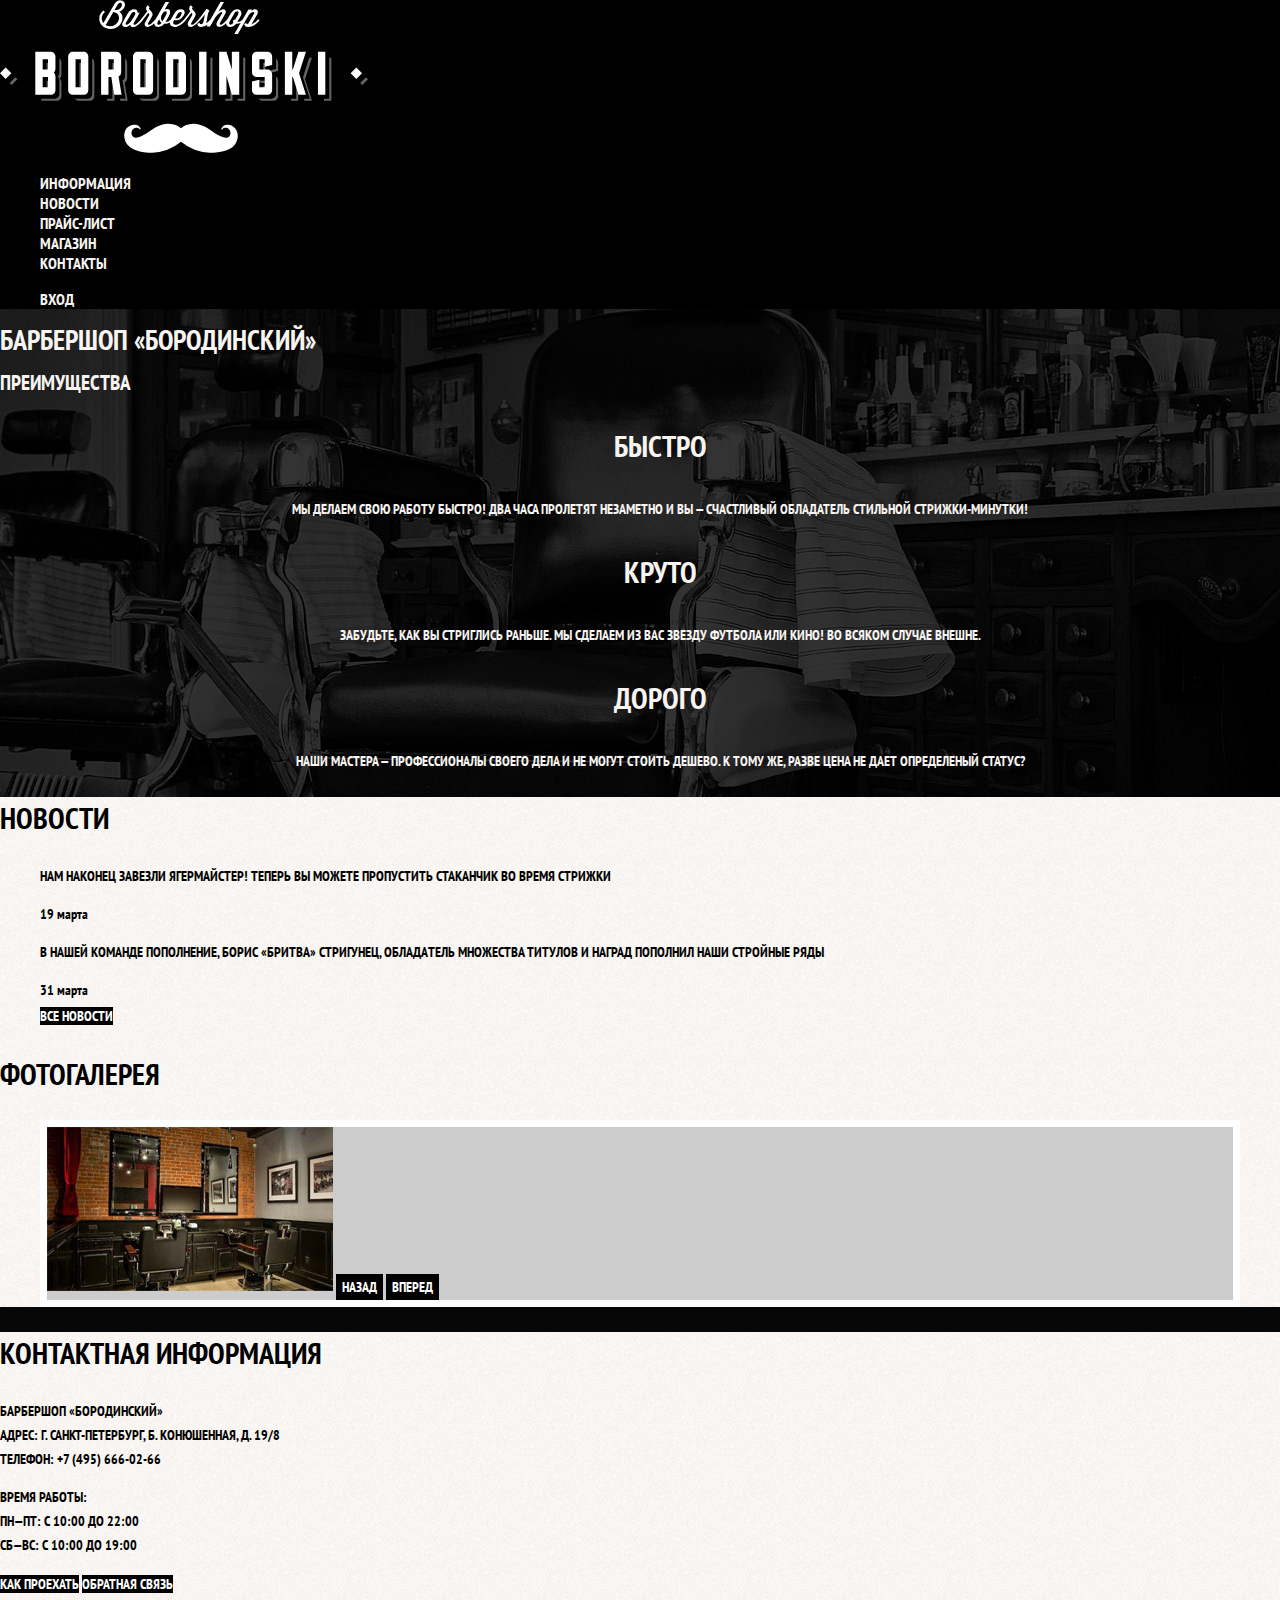
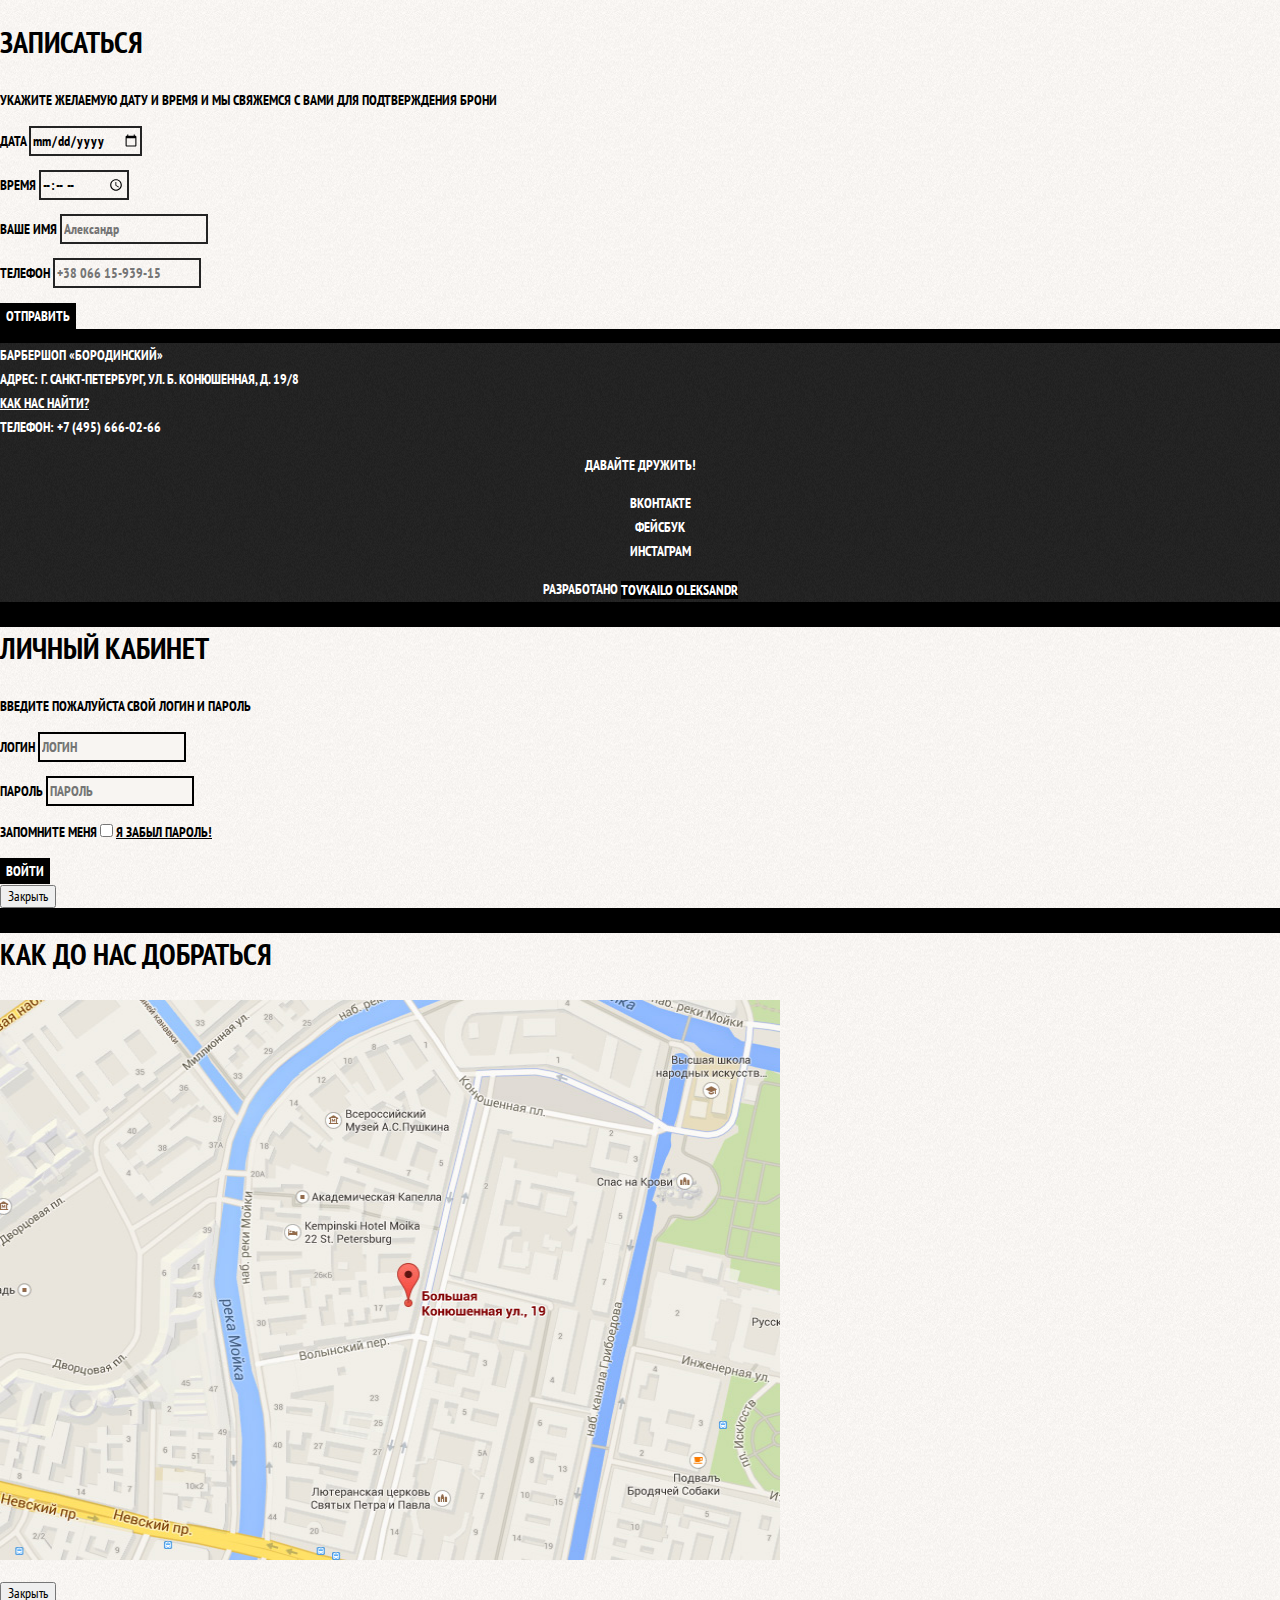
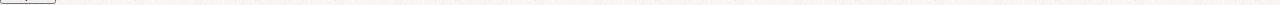
<file: index.html>
<!DOCTYPE html>
<html lang="en">
<head>
	<meta charset="UTF-8">
	<meta name="viewport" content="width=device-width, initial-scale=1.0">
	<title>Барбершоп "Бородинский"</title>
	<link href="https://fonts.googleapis.com/css2?family=PT+Sans+Narrow&display=swap" rel="stylesheet">
	<link rel="stylesheet" href="CSS/normalize.css">
	<link rel="stylesheet" href="CSS/styles.css">
</head>

<body>
	<header class="main-header">
		<nav class="main-navigation">
			<a class="main-header-logo">
				<img src="img/svg/index-logo.svg" alt="Логотип Барбершопа «Бородинский»" width="368" height="153">
			</a>
			<ul class="site-navigation">
				<li><a href="info.html">Информация</a></li>
				<li><a href="news.html">Новости</a></li>
				<li><a href="price.html">Прайс-лист</a></li>
				<li><a href="catalog.html">Магазин</a></li>
				<li><a href="contacts.html">Контакты</a></li>
			</ul>
			<ul class="user-navigation">
				<li class="login-link">
					<a href="login.html" class="login-link">Вход</a>
				</li>
			</ul>
		</nav>
	</header>

	<main class="container">

		<h1 class="visually-hidden">Барбершоп «Бородинский»</h1>

		<section class="features">
			<h2 class="visually-hidden">Преимущества</h2>
			<ul class="features-list">
				<li class="feature-item">
					<h3>Быстро</h3>
					<p>МЫ ДЕЛАЕМ СВОЮ РАБОТУ БЫСТРО! ДВА ЧАСА ПРОЛЕТЯТ НЕЗАМЕТНО И ВЫ — СЧАСТЛИВЫЙ ОБЛАДАТЕЛЬ СТИЛЬНОЙ СТРИЖКИ-МИНУТКИ!</p>
				</li>
				<li class="feature-item">
					<h3>Круто</h3>
					<p>ЗАБУДЬТЕ, КАК ВЫ СТРИГЛИСЬ РАНЬШЕ. МЫ СДЕЛАЕМ ИЗ ВАС ЗВЕЗДУ ФУТБОЛА ИЛИ КИНО! ВО ВСЯКОМ СЛУЧАЕ ВНЕШНЕ.</p>
				</li>
				<li class="feature-item">
					<h3>Дорого</h3>
					<p>НАШИ МАСТЕРА — ПРОФЕССИОНАЛЫ СВОЕГО ДЕЛА И НЕ МОГУТ СТОИТЬ ДЕШЕВО. К ТОМУ ЖЕ, РАЗВЕ ЦЕНА НЕ ДАЕТ ОПРЕДЕЛЕНЫЙ СТАТУС?</p>
				</li>
			</ul>
		</section>

		<div class="index-columns">
			<section class="news">
				<h2>Новости</h2>
				<ul class="news-list">
					<li class="news-item">
						<p>НАМ НАКОНЕЦ ЗАВЕЗЛИ ЯГЕРМАЙСТЕР! ТЕПЕРЬ ВЫ МОЖЕТЕ ПРОПУСТИТЬ СТАКАНЧИК ВО ВРЕМЯ СТРИЖКИ</p>
						<time datetime="2020-03-19">19 марта</time>
					</li>
					<li class="news-item">
						<p>В НАШЕЙ КОМАНДЕ ПОПОЛНЕНИЕ, БОРИС «БРИТВА» СТРИГУНЕЦ, ОБЛАДAТЕЛЬ МНОЖЕСТВА ТИТУЛОВ И НАГРАД ПОПОЛНИЛ НАШИ СТРОЙНЫЕ РЯДЫ</p>
						<time datetime="2020-03-31">31 марта</time>
					</li>
					<a href="news.html" class="button">Все новости</a>
				</ul>
			</section>

			<section class="gallery">
				<h2>Фотогалерея</h2>
				<figure class="gallery-content">
					<a href="#"><img src="img/studio.jpg" alt="Интерьер" width="286" height="164"></a>
					<button class="button gallery-button gallery-button-back">Назад</button>
					<button class="button gallery-button gallery-button-next">Вперед</button>
				</figure>
			</section>
		</div>

		<div class="index-columns">
			<section class="contacts">
				<h2>Контактная информация</h2>
				<p>
					БАРБЕРШОП «БОРОДИНСКИЙ» <br>
					АДРЕС: Г. САНКТ-ПЕТЕРБУРГ, Б. КОНЮШЕННАЯ, Д. 19/8 <br>
					ТЕЛЕФОН: +7 (495) 666-02-66
				</p>
				<p>
					ВРЕМЯ РАБОТЫ: <br>
					ПН—ПТ: С 10:00 ДО 22:00 <br>
					СБ—ВС: С 10:00 ДО 19:00
				</p>
				<a href="map.html" class="button">Как проехать</a>
				<a href="contacts.html" class="button">Обратная связь</a>
			</section>

			<section class="appointment">
				<h2>Записаться</h2>
				<p>УКАЖИТЕ ЖЕЛАЕМУЮ ДАТУ И ВРЕМЯ И МЫ СВЯЖЕМСЯ С ВАМИ ДЛЯ ПОДТВЕРЖДЕНИЯ БРОНИ</p>
				<form class="appointment-form" action="https://echo.htmlacademy.ru" method="post">
					<p class="appointment-item">
						<label for="appointment-date">Дата</label>
						<input id="appointment-date" type="date" name="date" value="" placeholder="12.04.2020">
					</p>
					<p class="appointment-item">
						<label for="appointment-time">Время</label>
						<input id="appointment-time" type="time" name="time" value="" placeholder="10:00">
					</p>
					<p class="appointment-item">
						<label for="appointment-name">Ваше имя</label>
						<input id="appointment-name" type="text" name="name" value="" placeholder="Александр">
					</p>
					<p class="appointment-item">
						<label for="appointment-phone">Телефон</label>
						<input id="appointment-phone" type="tel" name="phone" value="" placeholder="+38 066 15-939-15">
					</p>
					<button class="button" type="submit">Отправить</button>
				</form>
			</section>
		</div>
	</main>
	
	<footer class="main-footer">
		<p class="footer-contacts">
			БАРБЕРШОП «БОРОДИНСКИЙ» <br>
			АДРЕС: Г. САНКТ-ПЕТЕРБУРГ, УЛ. Б. КОНЮШЕННАЯ, Д. 19/8 <br>
			<a href="map.html">КАК НАС НАЙТИ?</a> <br>
			ТЕЛЕФОН: +7 (495) 666-02-66
		</p>
		<div class="footer-social">
			<b2>Давайте дружить!</span>
			<ul>
				<li><a href="#" class="social-button">Вконтакте</a></li>
				<li><a href="#" class="social-button">Фейсбук</a></li>
				<li><a href="#" class="social-button">Инстаграм</a></li>
			</ul>
		</div>
		<p class="footer-copyright">
			<b>Разработано</b>
			<a href="#" class="button">Tovkailo Oleksandr</a>
		</p>
	</footer>

	<section class="modal modal-login">
		<h2>Личный кабинет</h2>
		<p>Введите пожалуйста свой логин и пароль</p>
			<form class="login-form" action="https://echo.htmlacademy.ru" method="post">
				<p>
					<label for="user" class="visually-hidden">Логин</label>
					<input class="login-icon-user" id="user" name="login" placeholder="Логин" type="text">
				</p>
				<p>
					<label for="login-icon-password" class="visually-hidden">Пароль</label>
					<input class="login-icon-password" id="login-icon-password" name="password" placeholder="Пароль" type="password">
				</p>
				<p>
					<label for="login-password-info">Запомните меня</label>
					<input type="checkbox" name="remember" id="login-password-info" class="visually-hidden login-checkbox">
					<a href="#" class="restore">Я забыл пароль!</a>
				</p>
				<button type="submit" class="button">Войти</button>
			</form>
		<button class="modal-close" type="button">Закрыть</button>
	</section>

	<section class="modal modal-map">
		<h2 class="visually-hidden">Как до нас добраться</h2>
		<p><img src="img/map.jpg" width="780" height="560" alt="Улица Большая Конюшенная 19/8"></p>
		<button class="modal-close" type="button">Закрыть</button>
	</section>
</body>
</html>
</file>
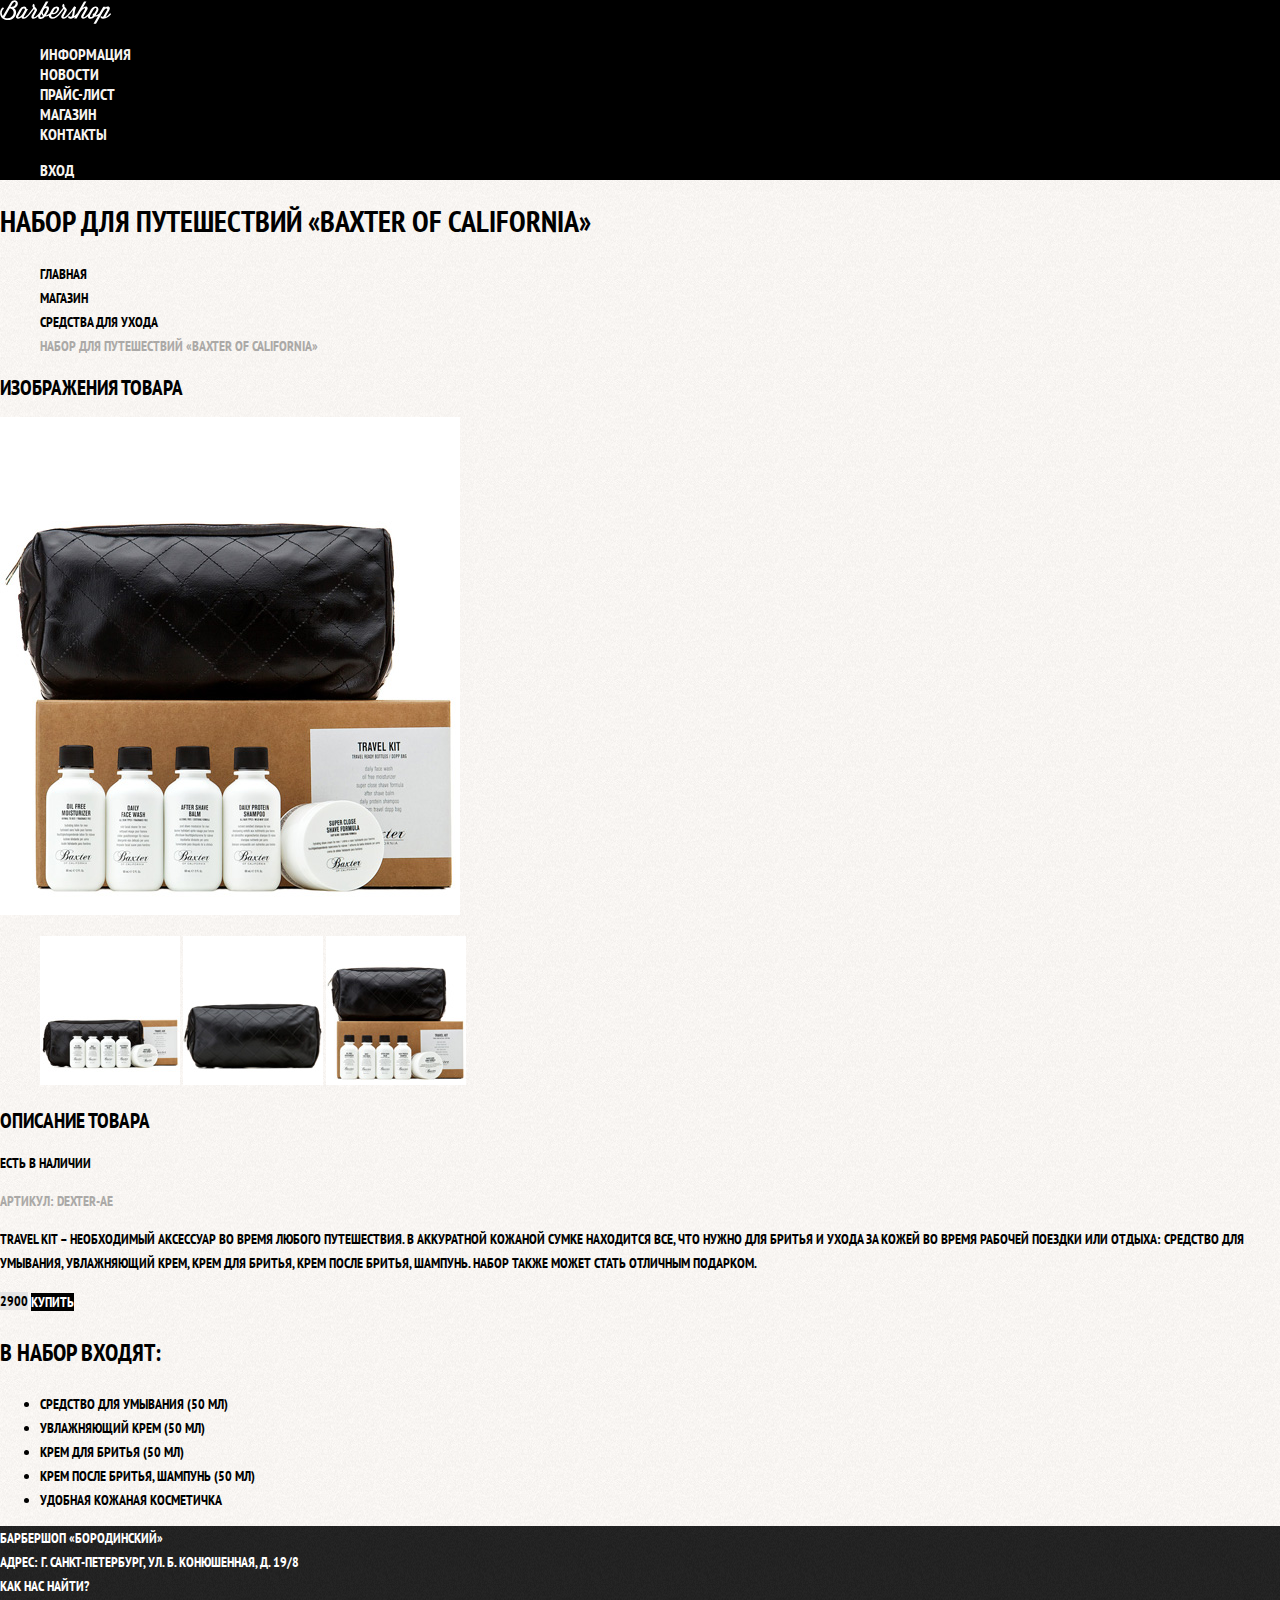
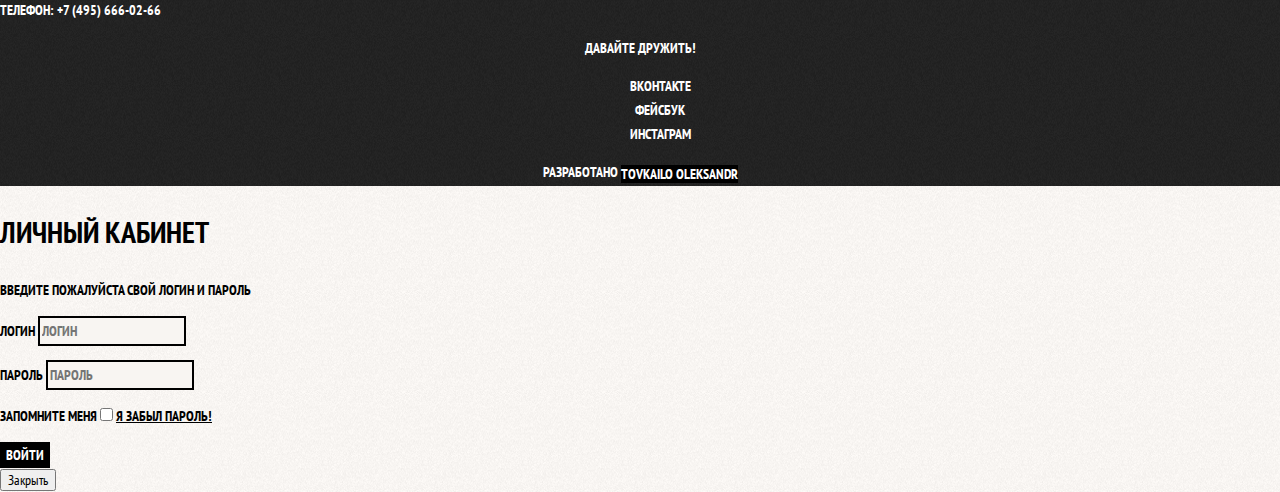
<file: catalog-item.html>
<!DOCTYPE html>
<html lang="en">
<head>
	<meta charset="UTF-8">
	<meta name="viewport" content="width=device-width, initial-scale=1.0">
	<title></title>
	<link href="https://fonts.googleapis.com/css2?family=PT+Sans+Narrow&display=swap" rel="stylesheet">
	<link rel="stylesheet" href="CSS/normalize.css">
	<link rel="stylesheet" href="CSS/styles.css">
</head>

<body class="inner-page">
	<header class="main-header">
		<nav class="main-navigation">
			<a class="main-header-logo" href="index.html">
				<img src="img/svg/logo.svg" alt="Логотип Барбершопа «Бородинский»" width="111" height="24">
			</a>
			<ul class="site-navigation">
				<li><a href="info.html">Информация</a></li>
				<li><a href="news.html">Новости</a></li>
				<li><a href="price.html">Прайс-лист</a></li>
				<li class="site-navigation-current"><a href="catalog.html">Магазин</a></li>
				<li><a href="contacts.html">Контакты</a></li>
			</ul>
			<ul class="user-navigation">
				<li class="login-link">
					<a href="login.html" class="login-link">Вход</a>
				</li>
			</ul>
		</nav>
	</header>

	<main class="container">
		<h1 class="page-title">Набор для путешествий «Baxter of California»</h1>
		<ul class="breadcrumbs">
			<li><a href="index.html">Главная</a></li>
			<li><a href="catalog.html">Магазин</a></li>
			<li><a href="#">Средства для ухода</a></li>
			<li class="breadcrumbs-current">Набор для путешествий «Baxter of California»</li>
		</ul>

		<section class="product-photos">
			<h2 class="visually-hidden">Изображения товара</h2>
			<p class="product-photo-full">
				<img src="img/product-big.jpg" alt="Фото всего набора" width="460" height="498">
			</p>
			<ul class="product-photo-preview">
				<li><img src="img/product-small-1.jpg" alt="Фото в анфас" widtht="140" height="149"></li>
				<li><img src="img/product-small-2.jpg" alt="Фото в профиль" widtht="140" height="149"></li>
				<li><img src="img/product-small-3.jpg" alt="Фото отдельной части" widtht="140" height="149"></li>
			</ul>
		</section>

		<section class="product-info">
			<h2 class="visually-hidden">Описание товара</h2>
			<p class="product-availability">Есть в наличии</p>
			<p class="product-article">Артикул: dexter-ae</p>
			<p class="product-text">Travel Kit – необходимый аксессуар во время любого путешествия. В аккуратной кожаной сумке находится все, что нужно для бритья и ухода за кожей во время рабочей поездки или отдыха: средство для умывания, увлажняющий крем, крем для бритья, крем после бритья, шампунь. Набор также может стать отличным подарком.</p>
			<p class="catalog-item-price">
				<b>2900</b>
				<a href="#" class="button">Купить</a>
			</p>
			<h3>В набор входят:</h3>
			<ul>
				<li>Средство для умывания (50 мл)</li>
				<li>Увлажняющий крем (50 мл)</li>
				<li>Крем для бритья (50 мл)</li>
				<li>Крем после бритья, шампунь (50 мл)</li>
				<li>Удобная кожаная косметичка</li>
			</ul>
		</section>

		<footer class="main-footer">
			<p class="footer-contacts">
				БАРБЕРШОП «БОРОДИНСКИЙ» <br>
				АДРЕС: Г. САНКТ-ПЕТЕРБУРГ, УЛ. Б. КОНЮШЕННАЯ, Д. 19/8 <br>
				КАК НАС НАЙТИ? <br>
				ТЕЛЕФОН: +7 (495) 666-02-66
			</p>
			<div class="footer-social">
				<b>Давайте дружить!</b>
				<ul>
					<li><a href="#" class="social-button">Вконтакте</a></li>
					<li><a href="#" class="social-button">Фейсбук</a></li>
					<li><a href="#" class="social-button">Инстаграм</a></li>
				</ul>
			</div>
			<p class="footer-copyright">
				<b>Разработано</b>
				<a href="#" class="button">Tovkailo Oleksandr</a>
			</p>
		</footer>
	
		<section class="modal modal-login">
			<h2>Личный кабинет</h2>
			<p>Введите пожалуйста свой логин и пароль</p>
				<form class="login-form" action="https://echo.htmlacademy.ru" method="post">
					<p>
						<label for="user" class="visually-hidden">Логин</label>
						<input class="login-icon-user" id="user" name="login" placeholder="Логин" type="text">
					</p>
					<p>
						<label for="login-icon-password" class="visually-hidden">Пароль</label>
						<input class="login-icon-password" id="login-icon-password" name="password" placeholder="Пароль" type="password">
					</p>
					<p>
						<label for="login-password-info">Запомните меня</label>
						<input type="checkbox" name="remember" id="login-password-info" class="visually-hidden">
						<a href="#" class="restore">Я забыл пароль!</a>
					</p>
					<button type="submit" class="button">Войти</button>
				</form>
			<button class="modal-close" type="button">Закрыть</button>
		</section>
	</main>
</body>
</html>
</file>
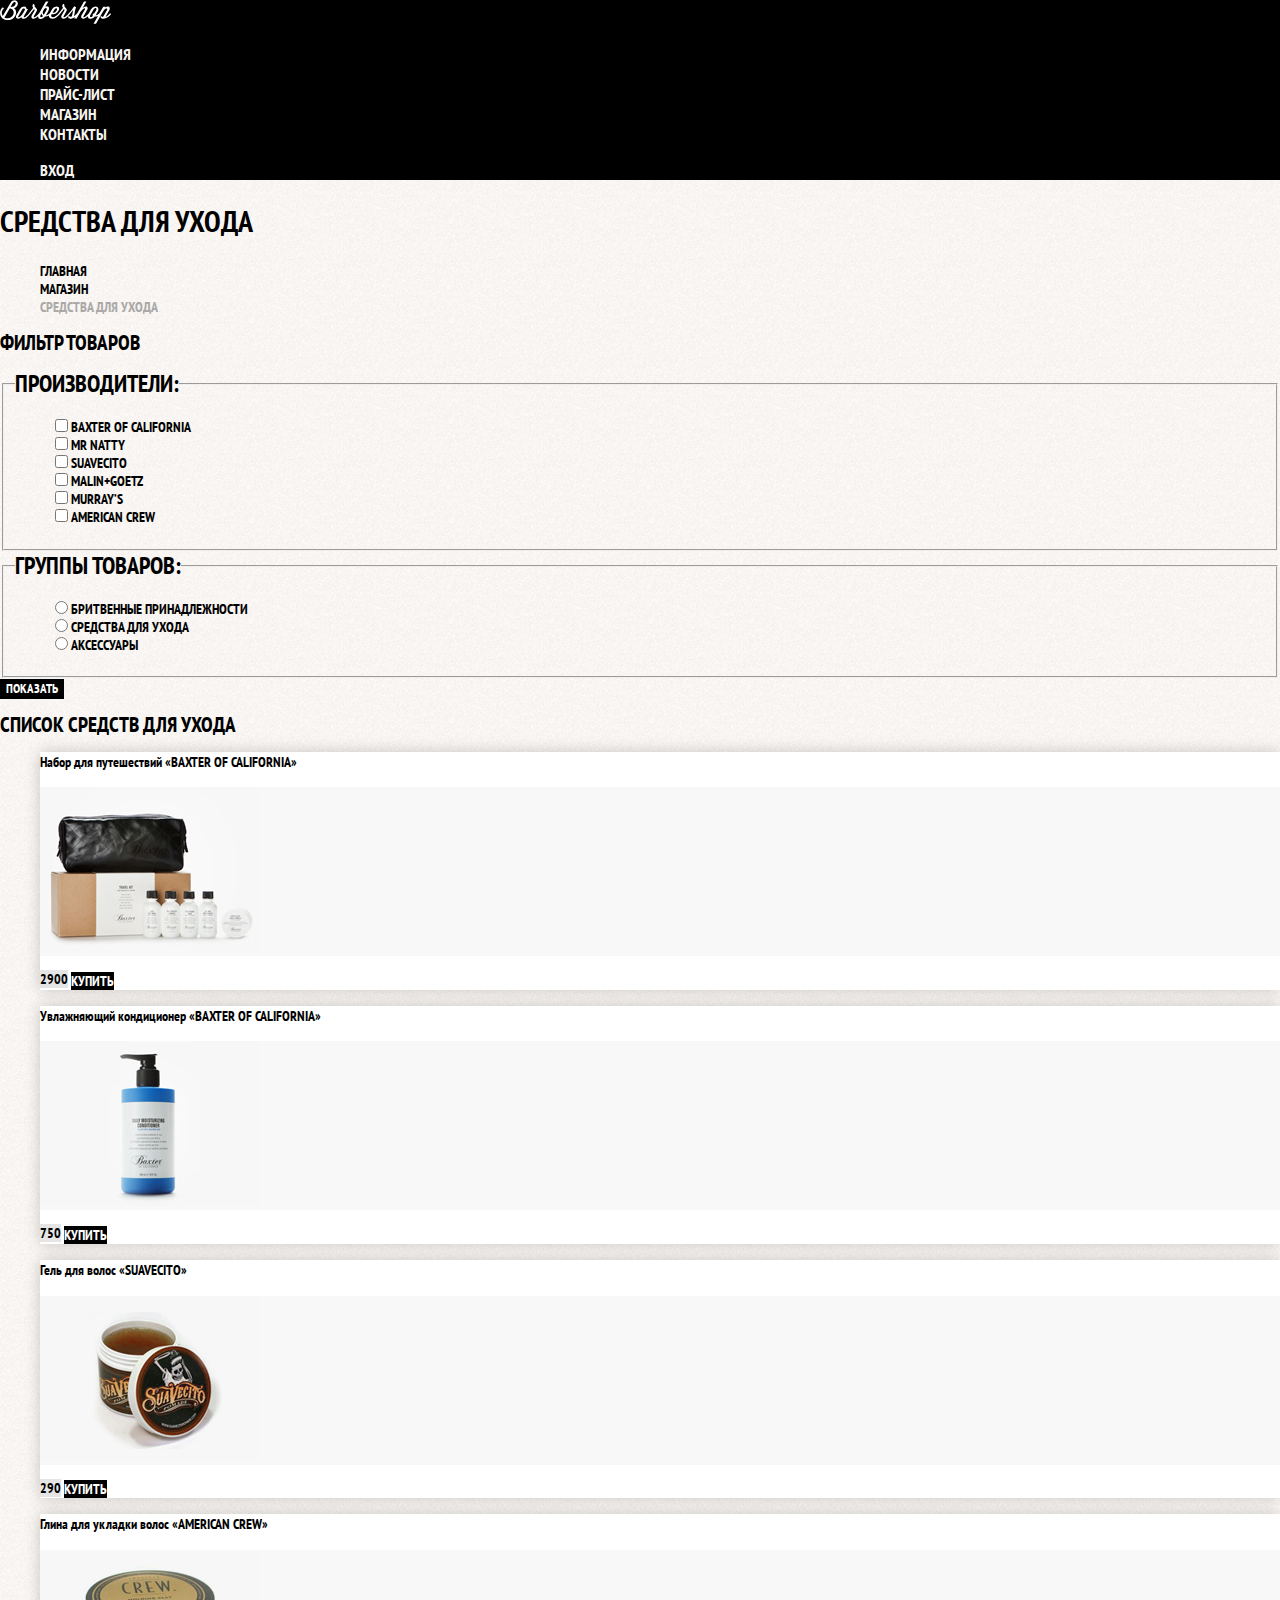
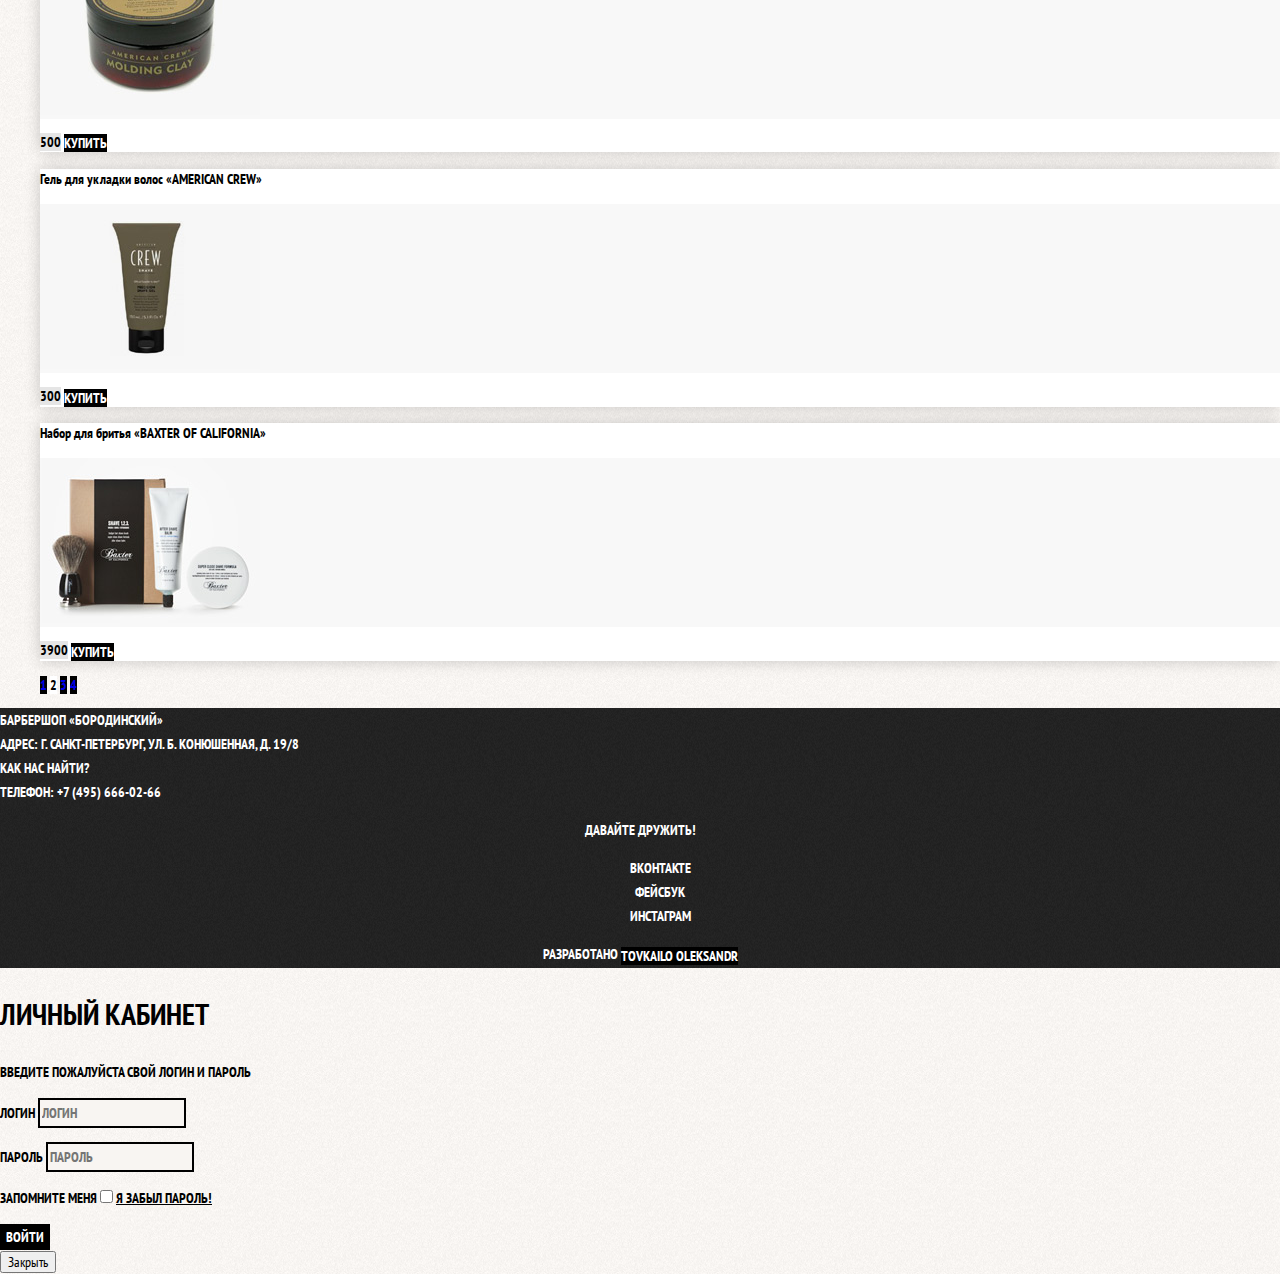
<file: catalog.html>
<!DOCTYPE html>
<html lang="en">
<head>
	<meta charset="UTF-8">
	<meta name="viewport" content="width=device-width, initial-scale=1.0">
	<title>Магазин</title>
	<link href="https://fonts.googleapis.com/css2?family=PT+Sans+Narrow&display=swap" rel="stylesheet">
	<link rel="stylesheet" href="CSS/normalize.css">
	<link rel="stylesheet" href="CSS/styles.css">
</head>

<body class="inner-page catalog-page">
	<header class="main-header">
		<nav class="main-navigation">
			<a class="main-header-logo" href="index.html">
				<img src="img/svg/logo.svg" alt="Логотип Барбершопа «Бородинский»" width="111" height="24">
			</a>
			<ul class="site-navigation">
				<li><a href="info.html">Информация</a></li>
				<li><a href="news.html">Новости</a></li>
				<li><a href="price.html">Прайс-лист</a></li>
				<li class="site-navigation-current"><a href="catalog.html">Магазин</a></li>
				<li><a href="contacts.html">Контакты</a></li>
			</ul>
			<ul class="user-navigation">
				<li class="login-link">
					<a href="login.html" class="login-link">Вход</a>
				</li>
			</ul>
		</nav>
	</header>

	<main class="container">

		<h1 class="page-title">Средства для ухода</h1>
		
		<ul class="breadcrumbs">
			<li><a href="index.html">Главная</a></li>
			<li><a href="catalog.html">Магазин</a></li>
			<li class="breadcrumbs-current">Средства для ухода</li>
		</ul>
		<section class="filters">
			<h2 class="visually-hidden">Фильтр товаров</h2>
			<form class="filter" action="https://echo.htmlacademy.ru" method="GET">
				<fieldset>
					<legend>Производители:</legend>
					<ul>
						<li class="filter-option">
							<input type="checkbox" name="baxter-of-california" id="filter-baxter-of-california" class="visually-hidden filter-input filter-input-checkbox">
							<label for="filter-baxter-of-california">Baxter of California</label>
						</li>
						<li class="filter-option">
							<input type="checkbox" name="mr-natty" id="filter-mr-natty" class="visually-hidden filter-input filter-input-checkbox">
							<label for="filter-mr-natty">Mr Natty</label>
						</li>
						<li class="filter-option">
							<input type="checkbox" name="suavecito" id="filter-suavecito" class="visually-hidden filter-input filter-input-checkbox">
							<label for="filter-suavecito">Suavecito</label>
						</li>
						<li class="filter-option">
							<input type="checkbox" name="malin-goetz" id="filter-malin-goetz" class="visually-hidden filter-input filter-input-checkbox">
							<label for="filter-malin-goetz">Malin+Goetz</label>
						</li>
						<li class="filter-option">
							<input type="checkbox" name="murray’s" id="filter-murray’s" class="visually-hidden filter-input filter-input-checkbox">
							<label for="filter-murray’s">Murray’s</label>
						</li>
						<li class="filter-option">
							<input type="checkbox" name="american-crew" id="filter-american-crew" class="visually-hidden filter-input filter-input-checkbox">
							<label for="filter-american-crew">American Crew</label>
						</li>
					</ul>
				</fieldset>
				<fieldset>
					<legend>Группы товаров:</legend>
					<ul>
						<li class="filter-option">
							<input class="visually-hidden filter-input filter-input-radio" type="radio" name="product-group" value="shaving" id="filter-shave">
							<label for="filter-shave">Бритвенные принадлежности</label>
						</li>
						<li class="filter-option">
							<input class="visually-hidden filter-input filter-input-radio" type="radio" name="product-group" value="hair-care" id="filter-care">
							<label for="filter-care">Средства для ухода</label>
						</li>
						<li class="filter-option">
							<input class="visually-hidden filter-input filter-input-radio" type="radio" name="product-group" value="accessories" id="filter-accessories">
							<label for="filter-accessories">Аксессуары</label>
						</li>
					</ul>
				</fieldset>
				<button type="submit" class="button filter-button">Показать</button>
			</form>
		</section>

		<section class="catalog">
			<h2 class="visually-hidden">Список средств для ухода</h2>
			<ul class="catalog-list">
				<li class="catalog-item">
					<a href="catalog-item.html">
						<h3>
							<span class="catalog-category">Набор для путешествий</span>
							<span class="catalog-item-title">«Baxter of California»</span>
						</h3>
						<p class="catalog-item-image">
							<img src="img/product-1.jpg" alt="Набор для путешествий «Baxter of California»" width="220" height="165">
						</p>
					</a>
					<p class="catalog-item-price">
						<b>2900</b>
						<a href="#" class="button">Купить</a>
					</p>
				</li>

				<li class="catalog-item">
					<a href="catalog-item.html">
						<h3>
							<span class="catalog-category">Увлажняющий кондиционер</span>
							<span class="catalog-item-title">«Baxter of California»</span>
						</h3>
						<p class="catalog-item-image">
							<img src="img/product-2.jpg" alt="Набор для путешествий «Baxter of California»" width="220" height="165">
						</p>
					</a>
					<p class="catalog-item-price">
						<b>750</b>
						<a href="#" class="button">Купить</a>
					</p>
				</li>

				<li class="catalog-item">
					<a href="catalog-item.html">
						<h3>
							<span class="catalog-category">Гель для волос</span>
							<span class="catalog-item-title">«Suavecito»</span>
						</h3>
						<p class="catalog-item-image">
							<img src="img/product-3.jpg" alt="Набор для путешествий «Baxter of California»" width="220" height="165">
						</p>
					</a>
					<p class="catalog-item-price">
						<b>290</b>
						<a href="#" class="button">Купить</a>
					</p>
				</li>

				<li class="catalog-item">
					<h3>
						<a href="catalog-item.html">
							<span class="catalog-category">Глина для укладки волос</span>
							<span class="catalog-item-title">«American crew»</span>
						</a>
					</h3>
					<p class="catalog-item-image">
						<a href="catalog-item.html">
							<img src="img/product-4.jpg" alt="Набор для путешествий «Baxter of California»" width="220" height="165">
						</a>
					</p>
					<p class="catalog-item-price">
						<b>500</b>
						<a href="#" class="button">Купить</a>
					</p>
				</li>

				<li class="catalog-item">
					<h3>
						<a href="catalog-item.html">
							<span class="catalog-category">Гель для укладки волос</span>
							<span class="catalog-item-title">«American crew»</span>
						</a>
					</h3>
					<p class="catalog-item-image">
						<a href="catalog-item.html">
							<img src="img/product-5.jpg" alt="Набор для путешествий «Baxter of California»" width="220" height="165">
						</a>
					</p>
					<p class="catalog-item-price">
						<b>300</b>
						<a href="#" class="button">Купить</a>
					</p>
				</li>

				<li class="catalog-item">
					<h3>
						<a href="catalog-item.html">
							<span class="catalog-category">Набор для бритья</span>
							<span class="catalog-item-title">«Baxter of California»</span>
						</a>
					</h3>
					<p class="catalog-item-image">
						<a href="catalog-item.html">
							<img src="img/product-6.jpg" alt="Набор для путешествий «Baxter of California»" width="220" height="165">
						</a>
					</p>
					<p class="catalog-item-price">
						<b>3900</b>
						<a href="#" class="button">Купить</a>
					</p>
				</li>
			</ul>
			<ul class="pagination-list">
				<li class="pagination-item button"><a href="#">1</a></li>
				<li class="pagination-item pagination-item-current button"><a>2</a></li>
				<li class="pagination-item button"><a href="#">3</a></li>
				<li class="pagination-item button"><a href="#">4</a></li>
			</ul>
		</section>
	</main>

	<footer class="main-footer">
		<p class="footer-contacts">
			БАРБЕРШОП «БОРОДИНСКИЙ» <br>
			АДРЕС: Г. САНКТ-ПЕТЕРБУРГ, УЛ. Б. КОНЮШЕННАЯ, Д. 19/8 <br>
			КАК НАС НАЙТИ? <br>
			ТЕЛЕФОН: +7 (495) 666-02-66
		</p>
		<div class="footer-social">
			<b>Давайте дружить!</b>
			<ul>
				<li><a href="#" class="social-button">Вконтакте</a></li>
				<li><a href="#" class="social-button">Фейсбук</a></li>
				<li><a href="#" class="social-button">Инстаграм</a></li>
			</ul>
		</div>
		<p class="footer-copyright">
			<b>Разработано</b>
			<a href="#" class="button">Tovkailo Oleksandr</a>
		</p>
	</footer>

	<section class="modal modal-login">
		<h2>Личный кабинет</h2>
		<p>Введите пожалуйста свой логин и пароль</p>
			<form class="login-form" action="https://echo.htmlacademy.ru" method="post">
				<p>
					<label for="user" class="visually-hidden">Логин</label>
					<input class="login-icon-user" id="user" name="login" placeholder="Логин" type="text">
				</p>
				<p>
					<label for="login-icon-password" class="visually-hidden">Пароль</label>
					<input class="login-icon-password" id="login-icon-password" name="password" placeholder="Пароль" type="password">
				</p>
				<p>
					<label for="login-password-info">Запомните меня</label>
					<input type="checkbox" name="remember" id="login-password-info" class="visually-hidden">
					<a href="#" class="restore">Я забыл пароль!</a>
				</p>
				<button type="submit" class="button">Войти</button>
			</form>
		<button class="modal-close" type="button">Закрыть</button>
	</section>

</body>
</html>
</file>
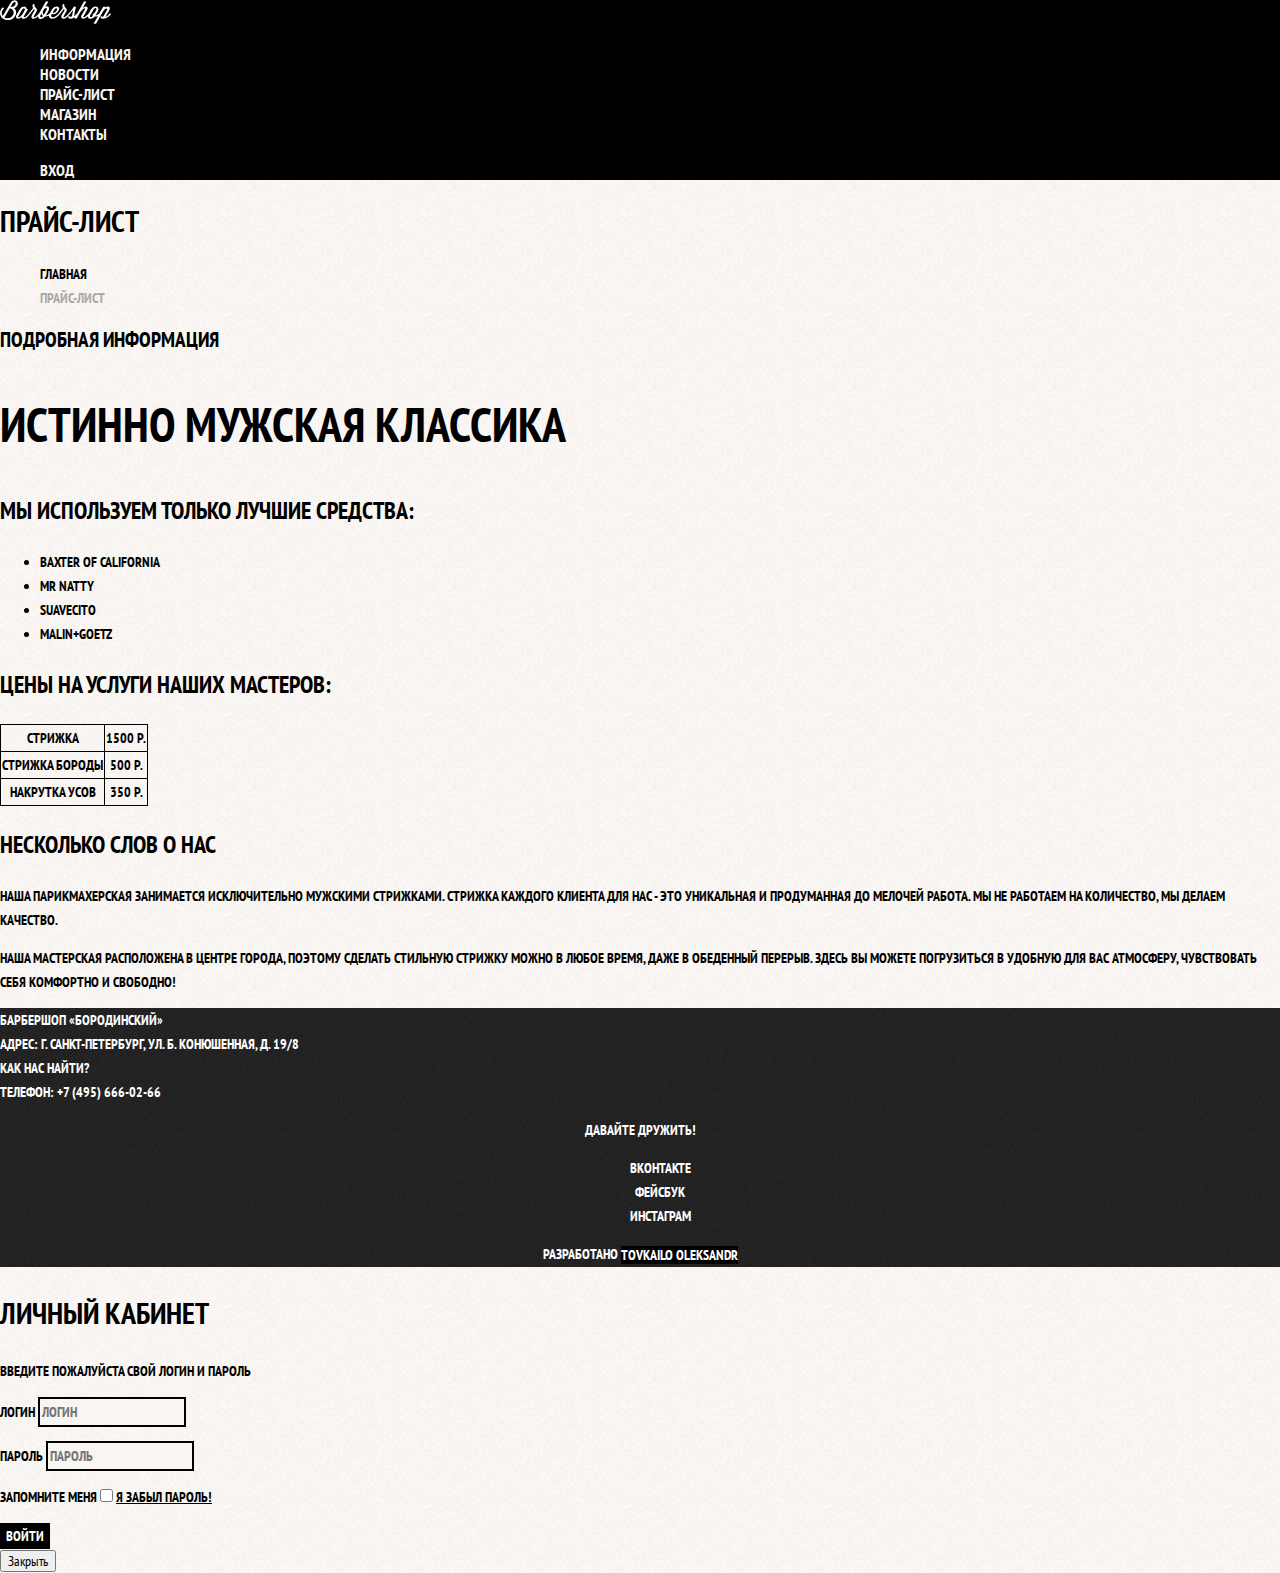
<file: price-list.html>
<!DOCTYPE html>
<html lang="en">
<head>
	<meta charset="UTF-8">
	<meta name="viewport" content="width=device-width, initial-scale=1.0">
	<title>Прайслист</title>
	<link href="https://fonts.googleapis.com/css2?family=PT+Sans+Narrow&display=swap" rel="stylesheet">
	<link rel="stylesheet" href="CSS/normalize.css">
	<link rel="stylesheet" href="CSS/styles.css">
</head>

<body class="inner-page">
	<header class="main-header">
		<nav class="main-navigation">
			<a class="main-header-logo" href="index.html">
				<img src="img/svg/logo.svg" alt="Логотип Барбершопа «Бородинский»" width="111" height="24">
			</a>
			<ul class="site-navigation">
				<li><a href="info.html">Информация</a></li>
				<li><a href="news.html">Новости</a></li>
				<li><a href="price.html">Прайс-лист</a></li>
				<li class="site-navigation-current"><a href="catalog.html">Магазин</a></li>
				<li><a href="contacts.html">Контакты</a></li>
			</ul>
			<ul class="user-navigation">
				<li class="login-link">
					<a href="login.html" class="login-link">Вход</a>
				</li>
			</ul>
		</nav>
	</header>

	<main>

		<h1 class="page-title">Прайс-лист</h1>

		<ul class="breadcrumbs">
			<li><a href="index.html">Главная</a></li>
			<li class="breadcrumbs-current">Прайс-лист</li>
		</ul>

		<section class="price-list">
			<h2 class="visually-hidden">Подробная информация</h2>
			<p class="price-list-title">Истинно мужская классика</p>
			<h3>МЫ ИСПОЛЬЗУЕМ ТОЛЬКО ЛУЧШИЕ СРЕДСТВА:</h3>
			<ul class="price-list-brands">
				<li class="price-list-brand-item">Baxter of California</li>
				<li class="price-list-brand-item">Mr Natty</li>
				<li class="price-list-brand-item">Suavecito</li>
				<li class="price-list-brand-item">Malin+Goetz</li>
			</ul>
			<h3>ЦЕНЫ НА УСЛУГИ НАШИХ МАСТЕРОВ:</h3>
			<table class="price-list-table">
				<tr>
					<td>Стрижка</td>
					<td>1500 р.</td>
				</tr>
				<tr>
					<td>Стрижка бороды</td>
					<td>500 р.</td>
				</tr>
				<tr>
					<td>Накрутка усов</td>
					<td>350 р.</td>
				</tr>
			</table>
			<h3>Несколько слов о нас</h3>
			<p>Наша парикмахерская занимается исключительно мужскими стрижками. Стрижка каждого клиента для нас - это уникальная и продуманная до мелочей работа. Мы не работаем на количество, мы делаем качество.</p>
			<p>Наша мастерская расположена в центре города, поэтому сделать стильную стрижку можно в любое время, даже в обеденный перерыв. Здесь вы можете погрузиться в удобную для вас атмосферу, чувствовать себя комфортно и свободно!</p>
		</section>

	</main>

	<footer class="main-footer">
		<p class="footer-contacts">
			БАРБЕРШОП «БОРОДИНСКИЙ» <br>
			АДРЕС: Г. САНКТ-ПЕТЕРБУРГ, УЛ. Б. КОНЮШЕННАЯ, Д. 19/8 <br>
			КАК НАС НАЙТИ? <br>
			ТЕЛЕФОН: +7 (495) 666-02-66
		</p>
		<div class="footer-social">
			<b2>Давайте дружить!</span>
			<ul>
				<li><a href="#" class="social-button">Вконтакте</a></li>
				<li><a href="#" class="social-button">Фейсбук</a></li>
				<li><a href="#" class="social-button">Инстаграм</a></li>
			</ul>
		</div>
		<p class="footer-copyright">
			<b>Разработано</b>
			<a href="#" class="button">Tovkailo Oleksandr</a>
		</p>
	</footer>

	<section class="modal modal-login">
		<h2>Личный кабинет</h2>
		<p>Введите пожалуйста свой логин и пароль</p>
			<form class="login-form" action="https://echo.htmlacademy.ru" method="post">
				<p>
					<label for="user" class="visually-hidden">Логин</label>
					<input class="login-icon-user" id="user" name="login" placeholder="Логин" type="text">
				</p>
				<p>
					<label for="login-icon-password" class="visually-hidden">Пароль</label>
					<input class="login-icon-password" id="login-icon-password" name="password" placeholder="Пароль" type="password">
				</p>
				<p>
					<label for="login-password-info">Запомните меня</label>
					<input type="checkbox" name="remember" id="login-password-info" class="visually-hidden">
					<a href="#" class="restore">Я забыл пароль!</a>
				</p>
				<button type="submit" class="button">Войти</button>
			</form>
		<button class="modal-close" type="button">Закрыть</button>
	</section>

</body>
</html>
</file>
<file: CSS/styles.css>
body {
	margin: 0;
	padding: 0;
	
	font-family: "PT Sans Narrow", Arial, sans-serif;
	font-size: 14px;
	line-height: 24px;
	font-weight: 700;
	color: #f7f4f1;
	text-transform: uppercase;

	background-color: #000000;
	background-image: url("../img/bg.jpg");
	background-position: top center;
	background-repeat: no-repeat;
}

a {
	text-decoration: none;
}

.main-navigation {
	font-size: 16px;
	line-height: 20px;
	color: #f7f4f1;

	background-color: #000000;
}

.site-navigation,
.user-navigation {
	list-style: none;
}

.site-navigation a,
.user-navigation a {
	color: #f7f4f1;
}

.site-navigation a:hover,
.site-navigation a:focus,
.user-navigation a:hover,
.user-navigation a:focus {
	background-color: #242424;
}

.features-list {
	list-style: none;
}

.feature-item {
	text-align: center;
}

.feature-item h3 {
	font-size: 30px;
	line-height: 42px;
}

.index-columns {
	color: #000000;

	background-color: #f8f5f2;
	background-image: url(../img/bg-white.png);
	background-position: 0 0;
	background-repeat: repeat;
}

.index-columns h2 {
	font-size: 30px;
	line-height: 42px;
}

.news-list {
	list-style: none;
}

.news-item time {
	text-transform: none;
}

.gallery-content {
	background-color: #cccccc;
	border: 7px solid #ffffff;
}

.button {
	font: inherit;
	color: #ffffff;

	text-align: center;
	vertical-align: middle;
	text-transform: uppercase;

	background-color: #000000;
	border: none;
}

.button:hover,
.button:focus,
.button:active {
	background-color: #663d15;
}

.appointment-item input {
	font: inherit;

	background-color: transparent;
	border: 2px solid #242424;
}

.appointment-item input:focus {
	border-color: #663d15;
}

.main-footer {
	color: #ffffff;

	background-color: #232323;
	background-image: url(../img/bg-footer.png);
	background-position: 0 0;
	background-repeat: repeat;
}

.footer-contacts a {
	color: #ffffff;
	text-decoration: underline;
}

.footer-contacts a:hover,
.footer-contacts a:focus {
	text-decoration:  none;
}

.footer-social {
	text-align: center;
}

.footer-social ul {
	list-style: none;
}

.social-button {
	color: #ffffff;
}

.footer-copyright {
	text-align: center;
}

.footer-copyright .button:hover,
.footer-copyright .button:focus {
	color: #000000;

	background-color: #ffffff;
}

.modal {
	color: #000000;

	background-color: #f8f5f2;
	background-image: url(../img/bg-white.png);
	background-position: 0 0;
	background-repeat: repeat;
}

.modal h2 {
	font-size: 30px;
	line-height: 42px;
}

.login-form input[type="text"],
.login-form input[type="password"] {
	font: inherit;
	color: #000000;
	text-transform: uppercase;

	background-color: #f8f5f2;
	border: 2px solid #000000;
}

.login-form input:focus {
	border-color: #663d15;
}

.login-checkbox:hover,
.login-checkbox:focus {
	color: #663d15;
}

.restore {
	color: #000000;
	text-decoration: underline;
}

.restore:hover,
.restore:focus {
	text-decoration: none;
}

.inner-page {
	color: #000000;

	background-color: #f8f5f2;
	background-image: url(../img/bg-white.png);
	background-position: 0 0;
	background-repeat: repeat;
}

.catalog-page main {
	line-height: 18px;
}

.page-title {
	font-size: 30px;
	line-height: 42px;
}

.breadcrumbs {
	list-style: none;
}

.breadcrumbs a {
	color: #000000;
}

.breadcrumbs-current {
	color: #aba9a7;
}

.filter legend {
	font-size: 24px;
	line-height: 30px;
}

.filters ul {
	list-style: none;
}

.filter-option label {
	line-height: 18px;
}

.filter-option label:hover {
	color: #663d15;
}

.filter-option input:disabled+label {
	color: #aba9a7;
}

.filter-button {
	font-size: 13px;
}

.catalog-list {
	line-height: 18px;

	list-style: none;
}

.catalog-item {
	background-color: #ffffff;

	box-shadow: 0px 0px 15px 0px rgba(0, 1, 1, 0.2);
}

.catalog-category,
.catalog-item-title {
	font-size: 14px;
	line-height: 18px;
	color: #000000;
}

.catalog-category {
	text-transform: none;
}

.catalog-item-image {
	background-color: #f8f8f8;
}

.pagination-list {
	list-style: none;
}

.pagination-item {
	display: inline-block;
}

.pagination-item-current {
	color: #000000;

	background-color: #ffffff;
}

.pagination-item-current:hover,
.pagination-item-current:focus,
.pagination-item-current:active {
	background-color: #ffffff;
}

.product-photo-preview {
	list-style: none;
}

.product-photo-preview li {
	display: inline-block;
}

.product-article {
	color: #aba9a7;
}

.catalog-item-price b {
	background-color: #e5e5e5;
}

.product-info h3 {
	font-size: 24px;
	line-height: 30px;
}

.price-list-title {
	font-size: 48px;
	line-height: 48px;
}

.price-list h3 {
	font-size: 24px;
	line-height: 30px;
}

.price-list-table,
td {
	text-align: center;
	vertical-align: middle;

	border: 1px solid #000000;
	border-collapse: collapse;
}
</file>
